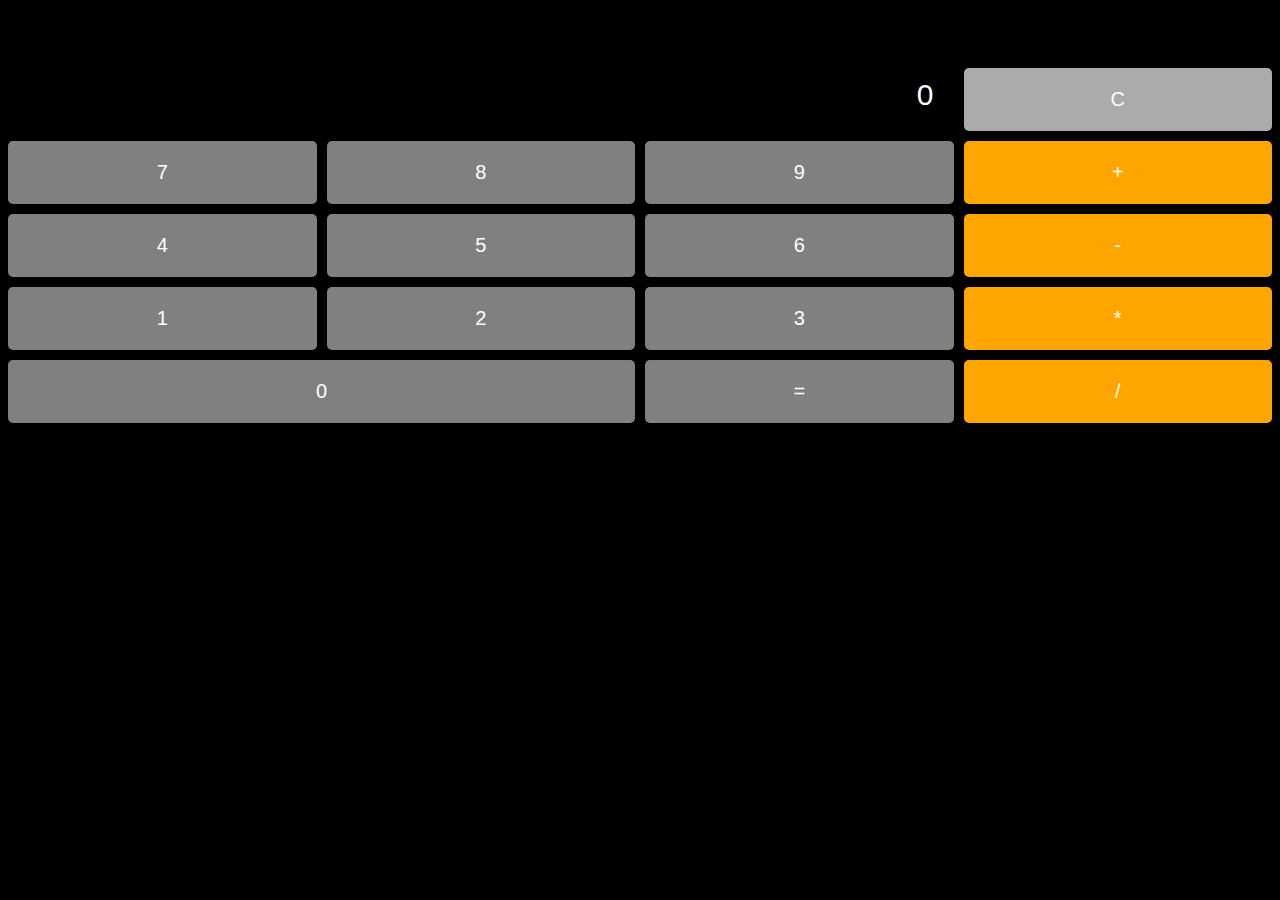
<file: calculator/index.html>
<!DOCTYPE html>
<html>
  <head>
    <title>Parcel Sandbox</title>
    <meta charset="UTF-8" />
    <link rel="stylesheet" href="src/styles.css">
  </head>

  <body>
    <calculator class="grid">
      <reault class="expression item"></reault>
      <reault class="reault item">0</reault>
      <button class="resetButton item">C</button>
      <button class="numButton item">7</button>
      <button class="numButton item">8</button>
      <button class="numButton item">9</button>
      <button class="calculateButton item">+</button>

      <button class="numButton item">4</button>
      <button class="numButton item">5</button>
      <button class="numButton item">6</button>
      <button class="calculateButton item">-</button>

      <button class="numButton item">1</button>
      <button class="numButton item">2</button>
      <button class="numButton item">3</button>
      <button class="calculateButton item">*</button>

      <button class="numButton item" id="zeroButton">0</button>
      <button class="calculateButton item" id="equlButton">=</button>
      <button class="calculateButton item">/</button>
    </calculator>
    <script src="src/index.js"></script>
  </body>
</html>
</file>
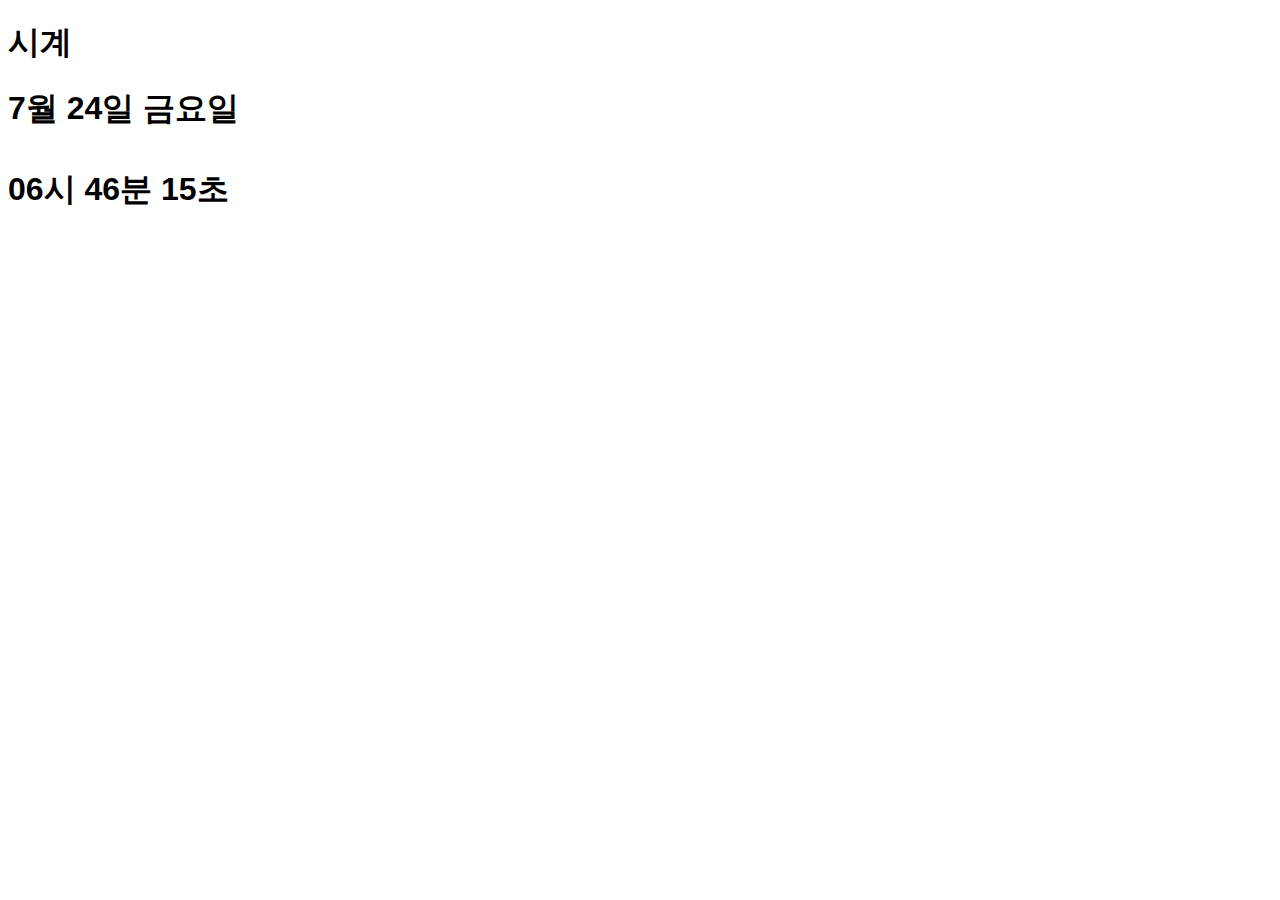
<file: Clock/index.html>
<!DOCTYPE html>
<html>
  <head>
    <title>What Time is it now</title>
    <meta charset="UTF-8" />

    <link rel="stylesheet" href="src/styles.css">
  </head>

  <body>
    <h1>시계</h1>
    <div class = "js-clock">
      <h1>00:00</h1>
  </div>
  <script src="src/index.js"></script>
  </body>
</html>
</file>
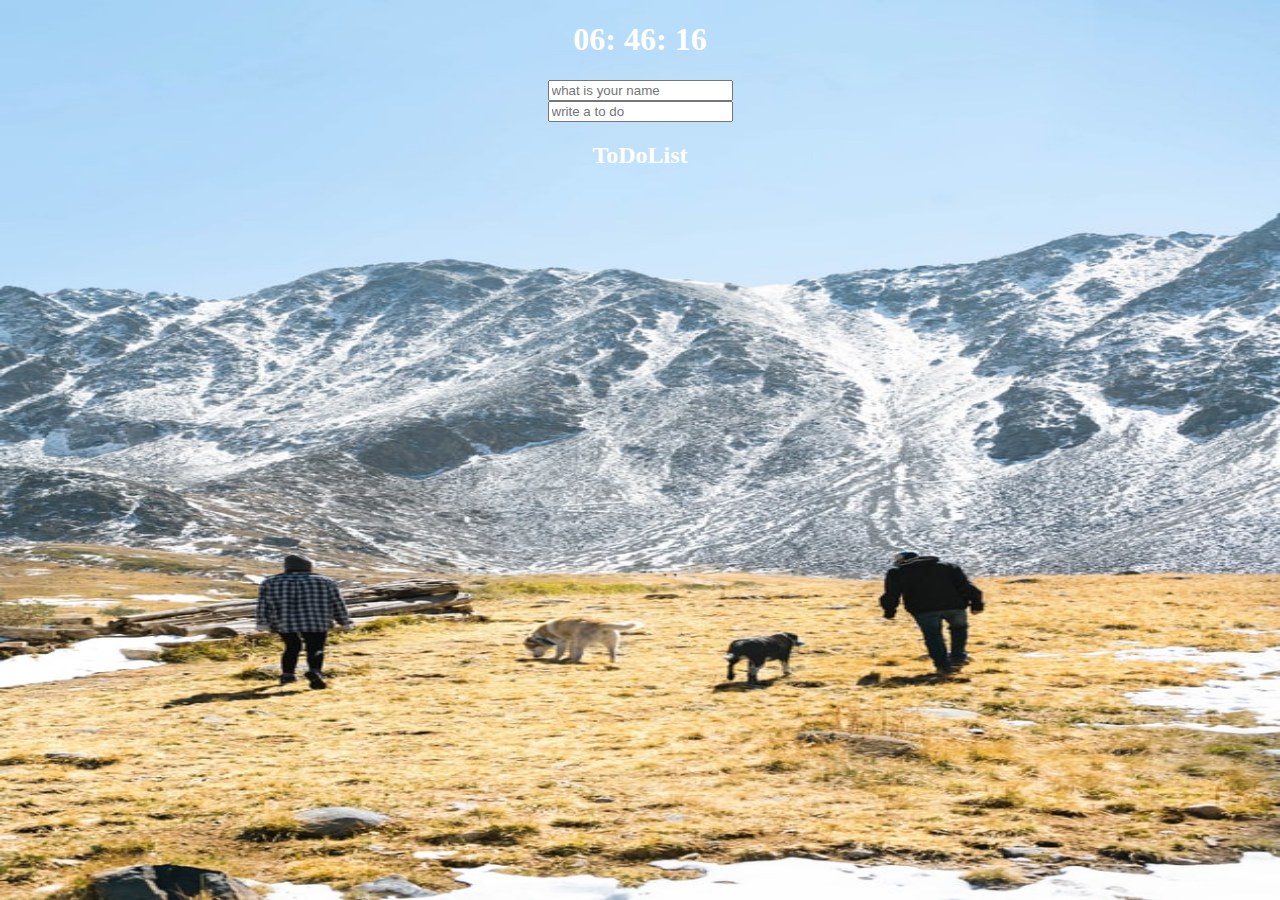
<file: ClockName/index.html>
<!DOCTYPE html>
<html>
    <head>
        <title>What Time is it now</title>
        <meta charset="UTF-8"/>
        <link rel="stylesheet" href="src/styles.css">
    </head>

    <body>
        <div class="js-clock">
            <h1>00:00</h1>
            <!-- -->
        </div>
        <form class="js-form form">
            <input type="text" placeholder="what is your name"/>
        </form>
        <h4 class="js-greetings greetings"></h4>
        <form class="js-toDoForm">
            <input type="text" placeholder="write a to do"/>
            
        </form>
        <h2>ToDoList</h2>
        <ul class="js-toDoList"></ul>
        <span class="js-weather"></span>

        <script src="src/index.js"></script>
        <script src="src/gretting.js"></script>
        <script src="src/todo.js"></script>
        <script src="src/bg.js"></script>
        <script src="src/weather.js"></script>
    </body>
</html>
</file>
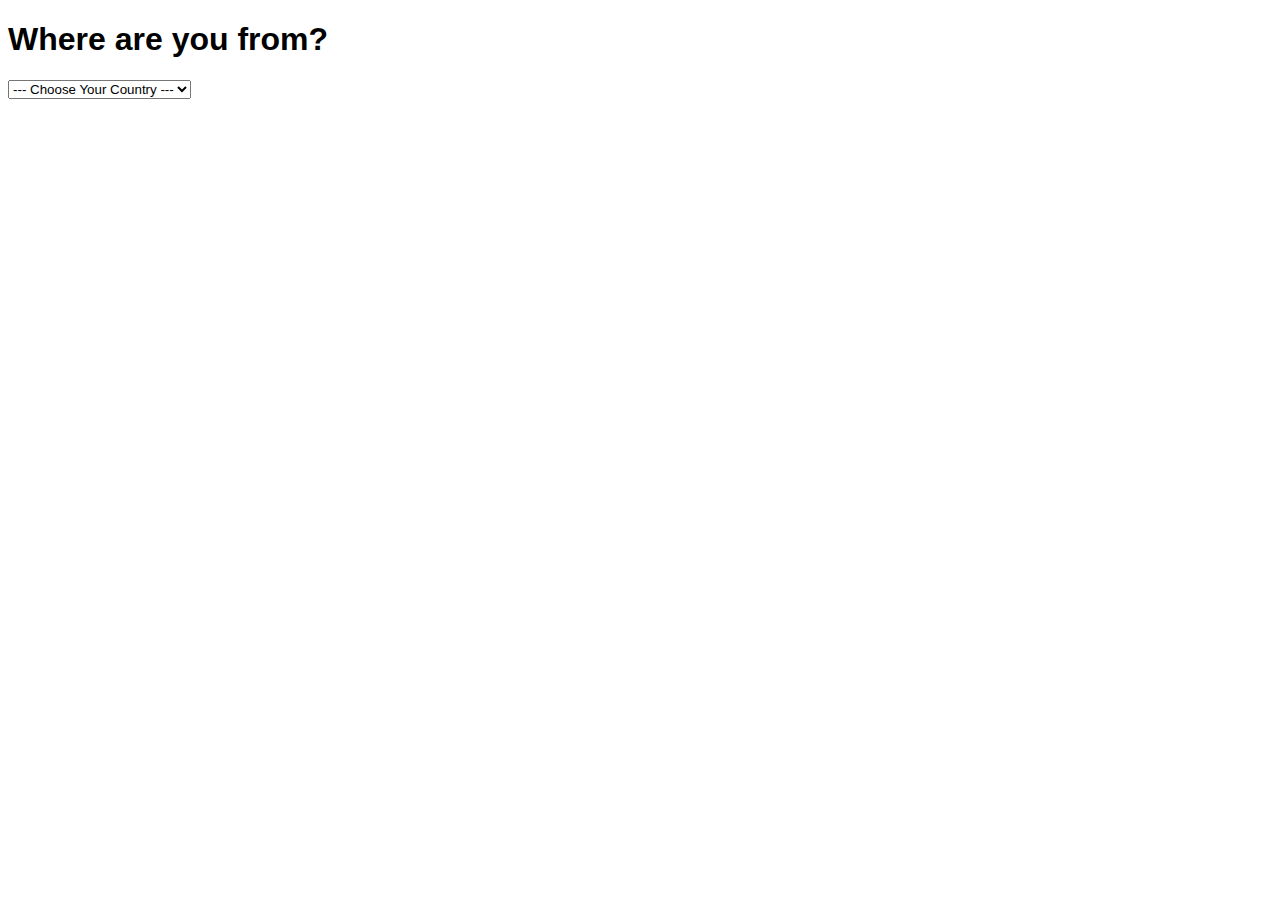
<file: selectOption/index.html>
<!DOCTYPE html>
<html>
  <head>
    <title>Parcel Sandbox</title>
    <meta charset="UTF-8" />
    <link rel="stylesheet" href="src/styles.css">
  </head>
  <body>
    <h1>Where are you from?</h1>
    <select class="CountryName" name="CountryName">
      <option value="null">--- Choose Your Country ---</option>
      <option value="Korea">Korea</option>
      <option value="Greece">Greece</option>
      <option value="Turkey">Turkey</option>
      <option value="Finland">Finland</option>
    </select>
    <div class="result"></div>
    <script src="src/index.js"></script>
  </body>
</html>
</file>
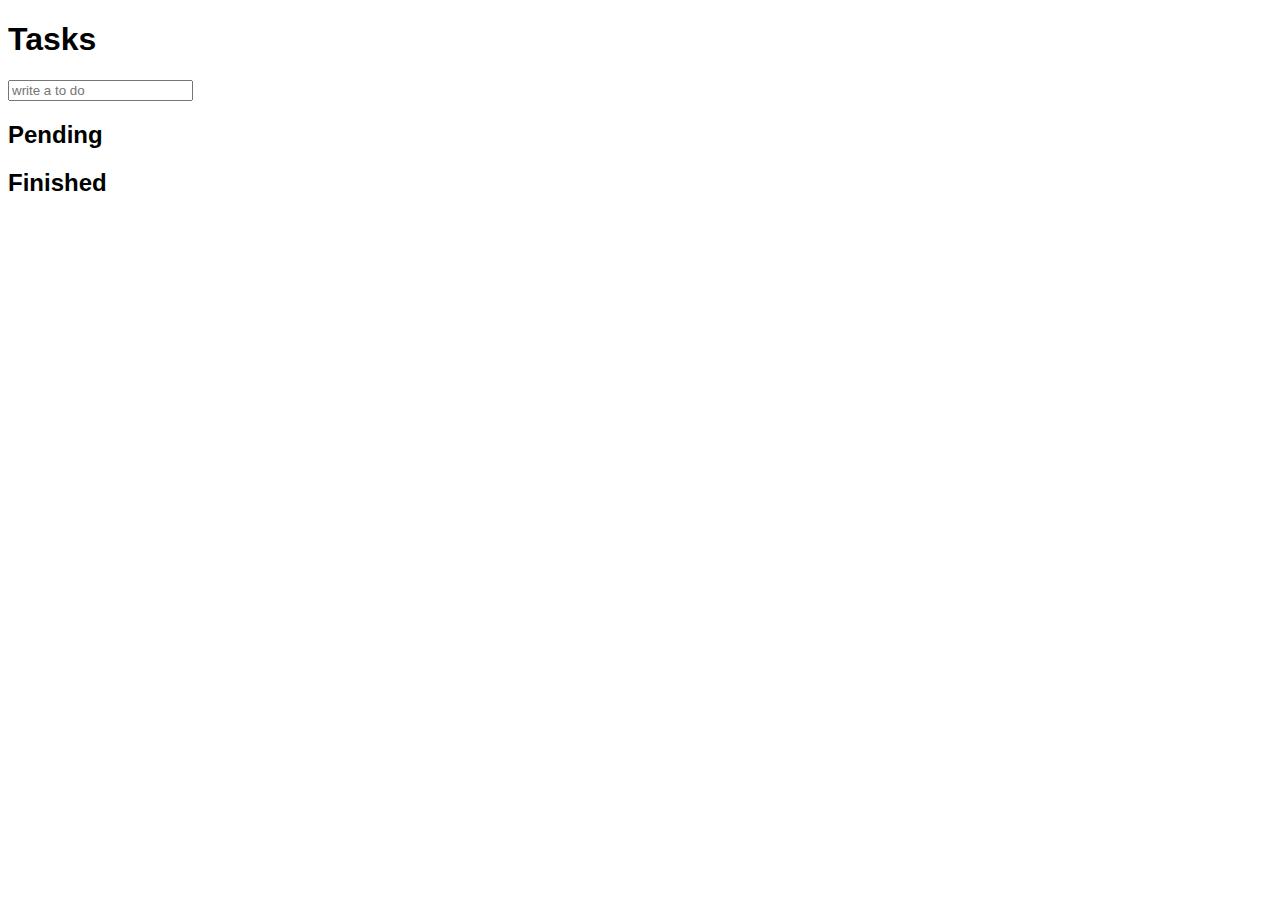
<file: todolist/index.html>
<!DOCTYPE html>
<html>
  <head>
    <title>What Time is it now</title>
    <meta charset="UTF-8" />
    <link rel="stylesheet" href="src/styles.css" />
  </head>

  <body>
    <form class="js-toDoForm">
      <h1>Tasks</h1>
      <input type="text" placeholder="write a to do" />
    </form>
    <h2>Pending</h2>
    <ul class="js-toDoList"></ul>
    <h2>Finished</h2>
    <ul class="js-FinishedList"></ul>
    <script src="src/index.js"></script>
  </body>
</html>
</file>
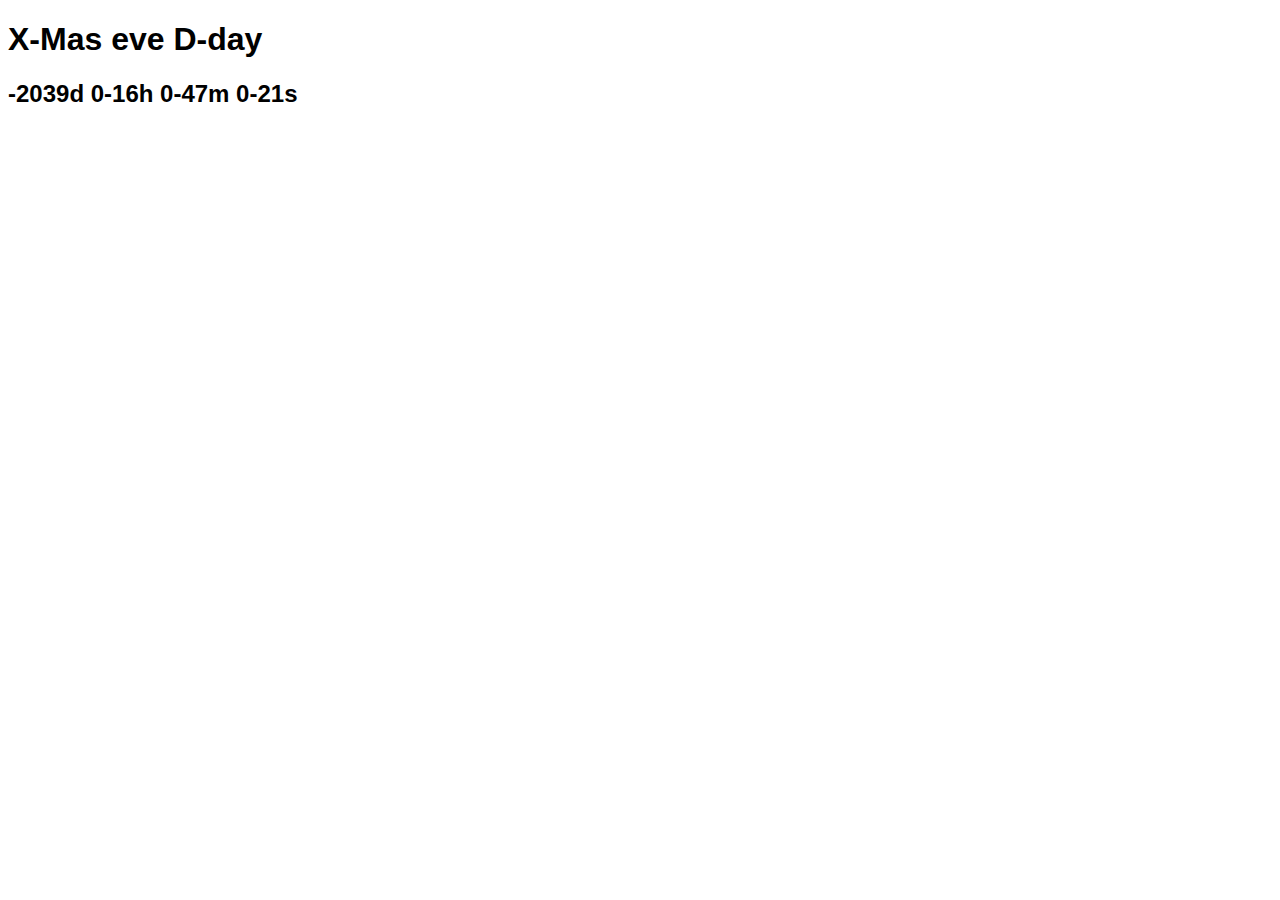
<file: XmasDDay/index.html>
<!DOCTYPE html>
<html>
  <head>
    <title>Parcel Sandbox</title>
    <meta charset="UTF-8" />
    <link rel="stylesheet" href="src/styles.css">
  </head>

  <body>
    <h1>X-Mas eve D-day</h1>

    <div class="js-clock">
      <h2 class="js-title">00:00</h2>
    </div>
    <script src="src/index.js"></script>
  </body>
</html>
</file>
<file: calculator/src/styles.css>
body {
  font-family: sans-serif;
  background-color: black;
  color: white;
}

line {
  display: block;
  margin: 5px;
}

button {
  padding: 20px 20px;
  font-size: 20px;
  color: white;
  border-radius: 5px;
  border: 0px;
}

.expression {
  font-size: 40px;
  color: rgba(255, 255, 255, 0.37);
}

.reault {
  padding-right: 20px;
  padding-top: 10px;
  font-size: 30px;
  text-align: right;
}

.resetButton {
  background-color: rgba(221, 221, 221, 0.774);
}

.numButton {
  background-color: gray;
}

.calculateButton {
  background-color: orange;
}

.grid {
  display: grid;
  grid-template-columns: 1f 1f 1f;
  gap: 10px;

  grid-auto-flow: dense;
  grid-template-rows: repeat(5, minmax(50px, auto));
  grid-template-columns: repeat(auto-fill, minmax(20%, auto));
}

.item:nth-child(1) {
  text-align: center;
  grid-column: auto / span 4;
}

.item:nth-child(2) {
  grid-column: auto / span 3;
}

.item:nth-child(16) {
  grid-column: auto / span 2;
}

#equlButton {
  background-color: gray;
}

#zeroButton {
  padding: 20px 48px;
}
</file>
<file: Clock/src/styles.css>
body {
  font-family: sans-serif;
}
</file>
<file: ClockName/src/styles.css>
body {
  text-align: center;
  color: #ffffff;
  font-weight: 900;
}

.js-toDoList {
  display: grid;
  text-align: left;
  grid-auto-flow: dense;
  grid-template-rows: repeat(10, minmax(30px, auto));
  grid-template-columns: repeat(auto-fill, minmax(25%, auto));
}

.btn {
  cursor: pointer;
}

.clicked {
  color: #7f8c8d;
}

.form,
.greetings {
  display: none;
}

.showing {
  display: block;
}

@keyframes fadeIn {
  from {
    opacity: 0;
  }
  to {
    opacity: 1;
  }
}

.bgImage {
  position: absolute;
  top: 0;
  left: 0;
  width: 100%;
  height: 100%;
  z-index: -1;
  animation: fadeIn 0.5s linear;
}
</file>
<file: selectOption/src/styles.css>
body {
  font-family: sans-serif;
}
</file>
<file: todolist/src/styles.css>
body {
  font-family: sans-serif;
}
</file>
<file: XmasDDay/src/styles.css>
body {
  font-family: sans-serif;
}
</file>
